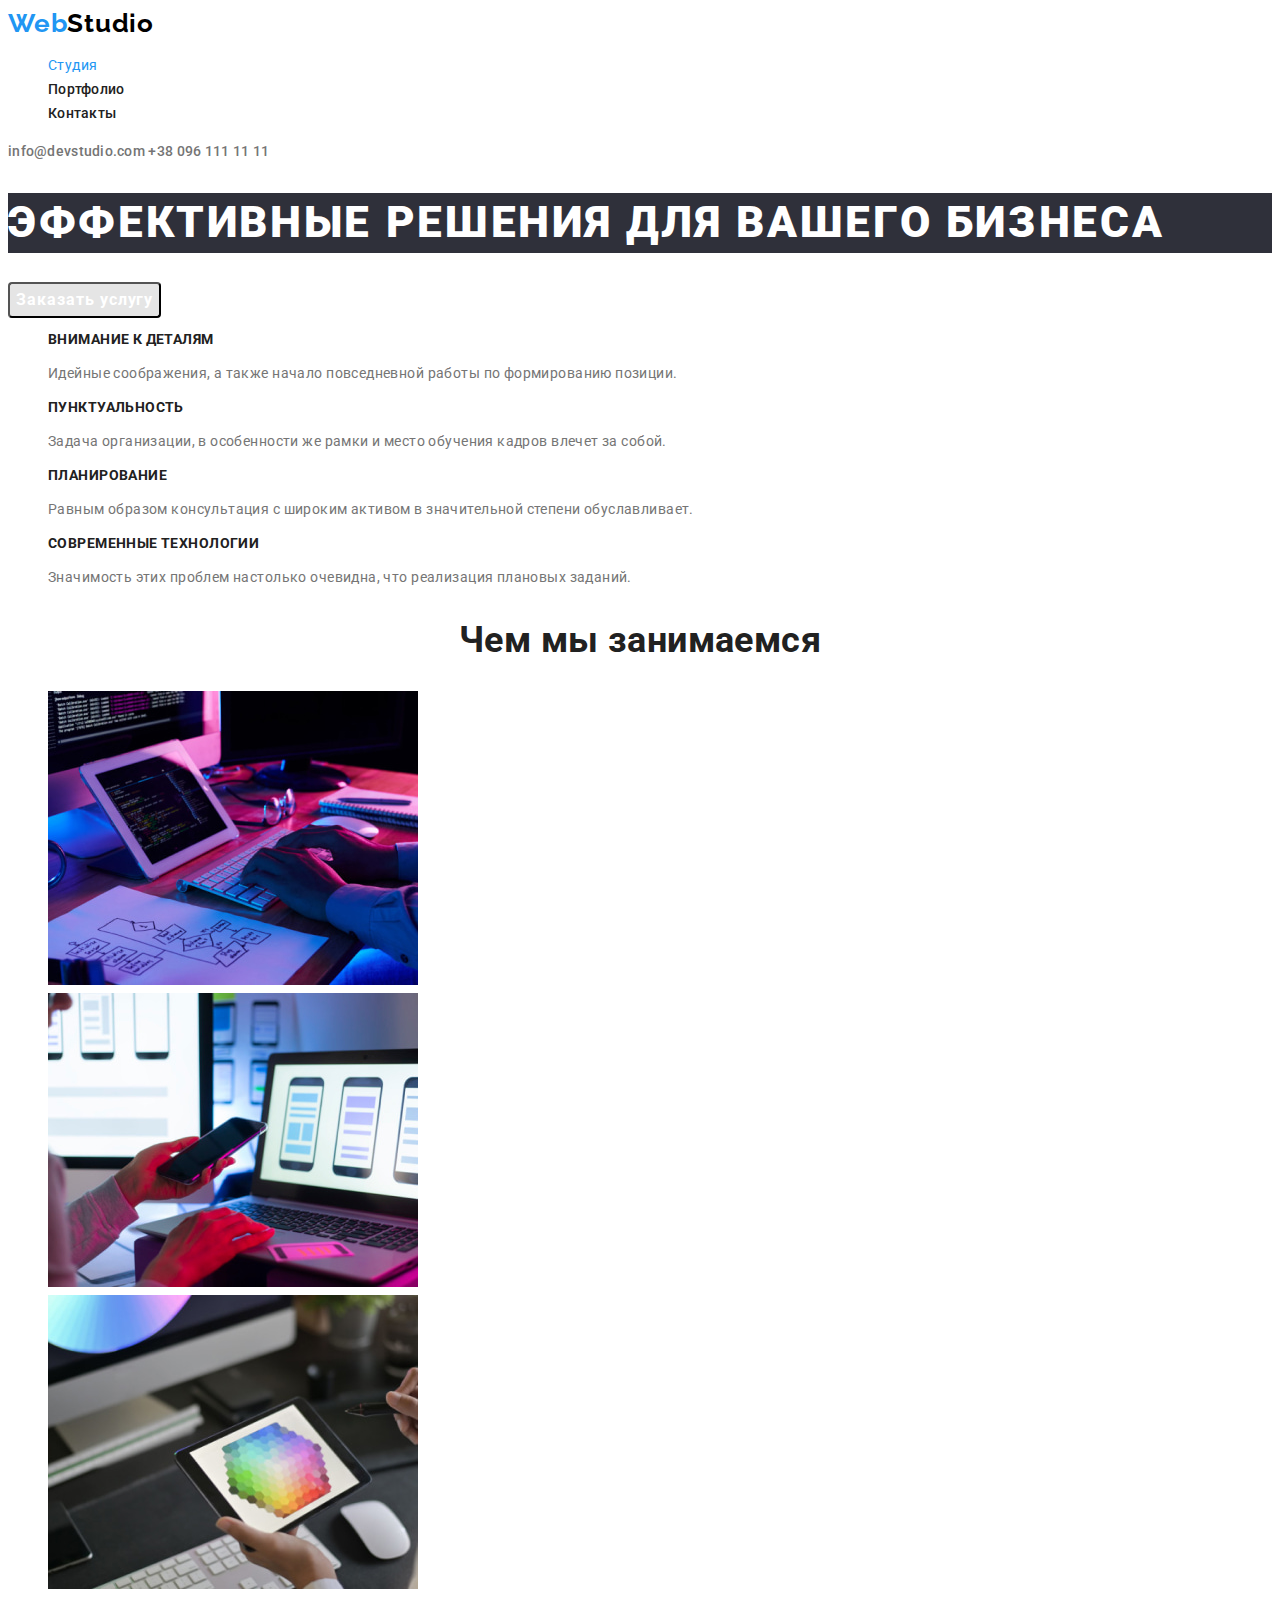
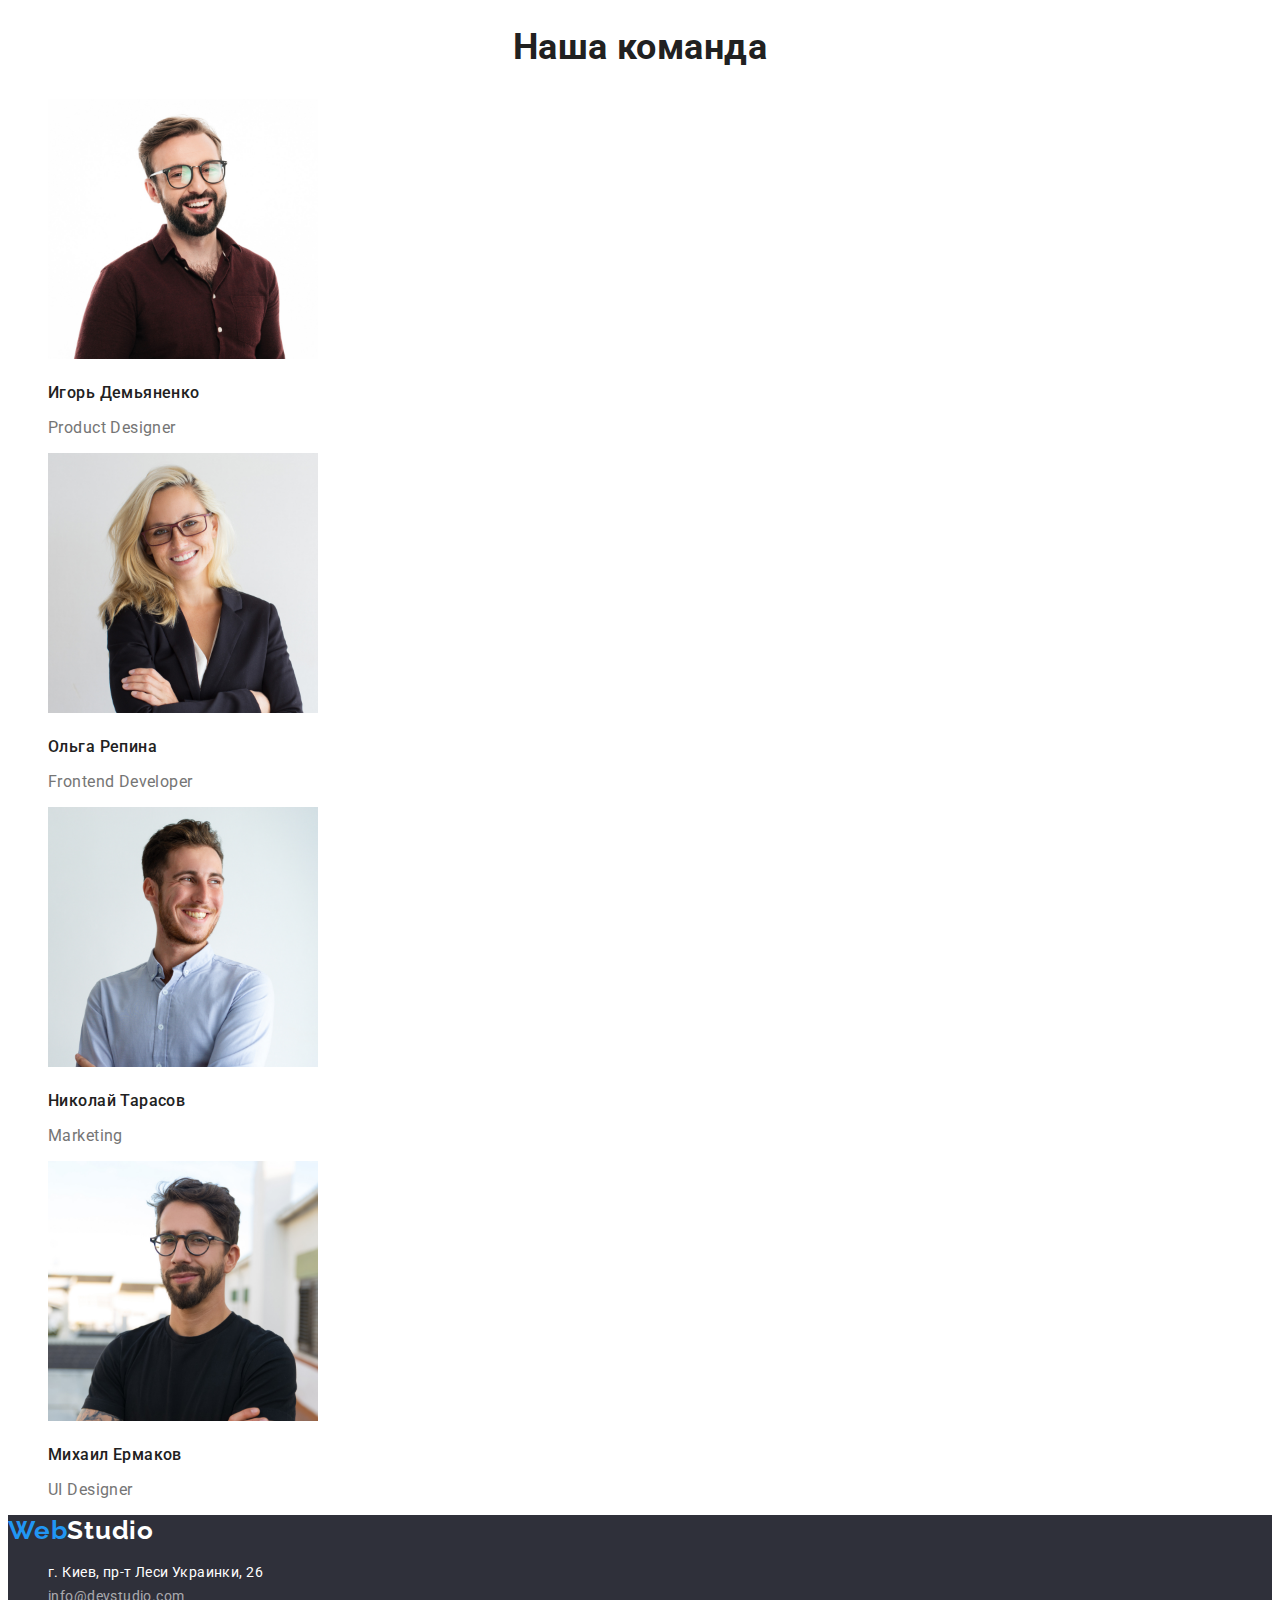
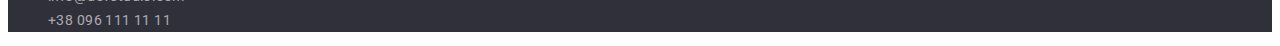
<file: index.html>
<!DOCTYPE html>
<html lang="ru">
<head>
    <meta charset="UTF-8">
    <meta http-equiv="X-UA-Compatible" content="IE=edge">
    <meta name="viewport" content="width=device-width, initial-scale=1.0">
    <title>WebStudio</title>
     <!--основні шрифти-->
     <link rel="preconnect" href="https://fonts.googleapis.com">
     <link rel="preconnect" href="https://fonts.gstatic.com" crossorigin>
     <link href="https://fonts.googleapis.com/css2?family=Raleway:wght@700&family=Roboto:wght@400;500;700;900&family=Tangerine&display=swap" rel="stylesheet">
     <!--кастомні стилі-->
     <link rel="stylesheet" href="./css/styles.css"/>
</head>
    <body>
        <!--Шапка-->
        <header class="header">
        <nav class="nav">
            <a class="logo-black link" href="./index.html"> <span class="logo-akcent">Web</span>Studio</a>
            <ul class="nav-list list">
                <li class="nav-item"><a class="link current" href="./index.html">Студия</a></li>
                <li class="nav-item"><a class="nav-link link" href="./portfolio.html">Портфолио</a></li>
                <li class="nav-item"><a class="nav-link link" href="">Контакты</a></li>
            </ul>
        </nav>
        <a class="header-mail link" href="mailto:info@devstudio.com">info@devstudio.com</a>
        <a class="header-phone link" href="tel:+380961111111">+38 096 111 11 11</a>
        </header>
        <!--Основний контент сторінки-->
        <main>
             <!--Замовити послугу-->
             <section class="order">
                 <h1 class="order-title" >Эффективные решения для вашего бизнеса</h1>
                 <button class="order-btn" type="button">Заказать услугу</button>
             </section>
            <!--Наші переваги-->
            <section class="hero">
                <h2 hidden>Преемущества компании</h2>
                <ul class="hero-list list">
                    <li class="hero-item"><h3 class="hero-title">Внимание к деталям</h3><p class="hero-text"> Идейные соображения, а также начало повседневной работы по формированию позиции.</p></li>
                    <li class="hero-item"><h3 class="hero-title">Пунктуальность</h3><p class="hero-text"> Задача организации, в особенности же рамки и место обучения кадров влечет за собой.</p></li>
                    <li class="hero-item"><h3 class="hero-title">Планирование</h3><p class="hero-text"> Равным образом консультация с широким активом в значительной степени обуславливает.</p></li>
                    <li class="hero-item"><h3 class="hero-title">Современные технологии</h3><p class="hero-text"> Значимость этих проблем настолько очевидна, что реализация плановых заданий.</p></li>
                </ul>
                </section> 
            <!--Чим ми займаємось-->
            <section class="about">
                <h2 class="about-title">Чем мы занимаемся</h2>
                    <ul class="about-list list">
                        <li class="about-item"> 
                            <img class="about-img"  src="./images/img-1.jpg" alt="Человек работают за компьютером, в редакторе HTML" width="370" height="294">
                        </li>
                        <li class="about-item"> 
                            <img class="about-img" src="./images/img-2.jpg" alt="Человек с телефоном в руках возле ноутбука" width="370" height="294">
                        </li>
                        <li class="about-item"> 
                            <img class="about-img" src="./images/img-3.jpg" alt="Человек с планшетом в руках, выбирает цвет" width="370" height="294">
                        </li>
                    </ul>
            </section>
            <!--Наша команда-->
            <section class="comand">
                <h2 class="comand-title" >Наша команда</h2>
                    <ul class="comand-list list">
                        <li class="comand-item">
                            <img class="comand-img" src="./images/img-4.jpg" alt="Игорь Демьяненко" width="270" height="260">
                            <h3 class="comand-subtitle">Игорь Демьяненко</h3>
                            <p  class="comand-text" lang="en">Product Designer</p>
                        </li>
                        <li class="comand-item">
                            <img class="comand-img" src="./images/img-5.jpg" alt="Ольга Репина" width="270" height="260">
                            <h3 class="comand-subtitle">Ольга Репина</h3>
                            <p class="comand-text" lang="en">Frontend Developer</p>
                        </li>
                        <li class="comand-item">
                            <img class="comand-img" src="./images/img-6.jpg" alt="Николай Тарасов" width="270" height="260">
                            <h3 class="comand-subtitle">Николай Тарасов</h3>
                            <p class="comand-text" lang="en">Marketing</p>
                        </li>
                        <li class="comand-item">
                            <img class="comand-img" src="./images/img-7.jpg" alt="Михаил Ермаков" width="270" height="260">
                            <h3 class="comand-subtitle">Михаил Ермаков</h3>
                            <p class="comand-text" lang="en">UI Designer</p>
                        </li>
                    </ul>
                </section>
        </main>
        <!-- Підвальчик-->
           <footer class="footer">
                <a class="logo-white link" href="./index.html"> <span class="logo-akcent">Web</span>Studio</a>
                <address class="address">
                    <ul class="address-list list">
                        <li class="address-item"> <a class="address-city link" href="https://goo.gl/maps/BRcKdjN6VGrAt3CW7">г. Киев, пр-т Леси Украинки, 26</a></li>
                        <li class="address-item"><a class="address-mail link" href="mailto:info@devstudio.com">info@devstudio.com</a></li>
                        <li class="address-item"><a class="address-phone link" href="tel:+380961111111">+38 096 111 11 11</a></li>
                    </ul>
                </address>
            </footer>
   </body>
</html>
</file>
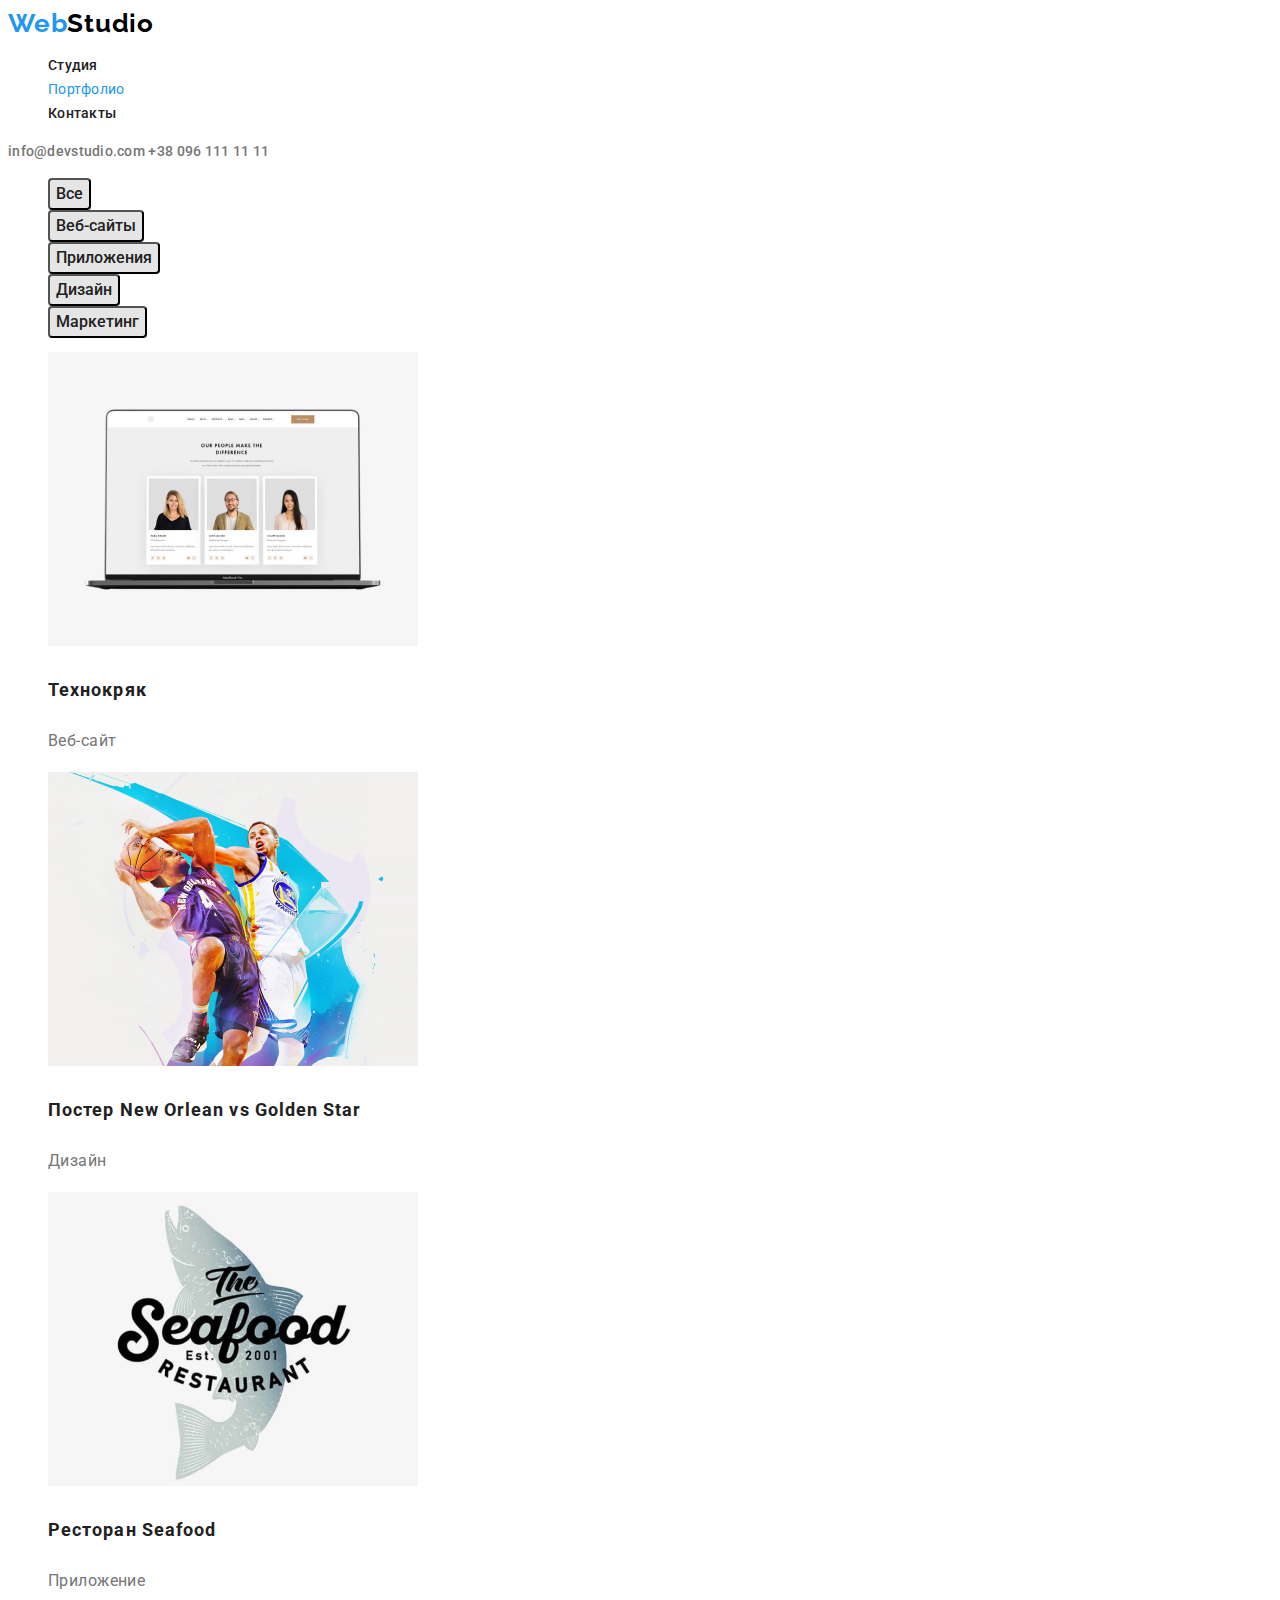
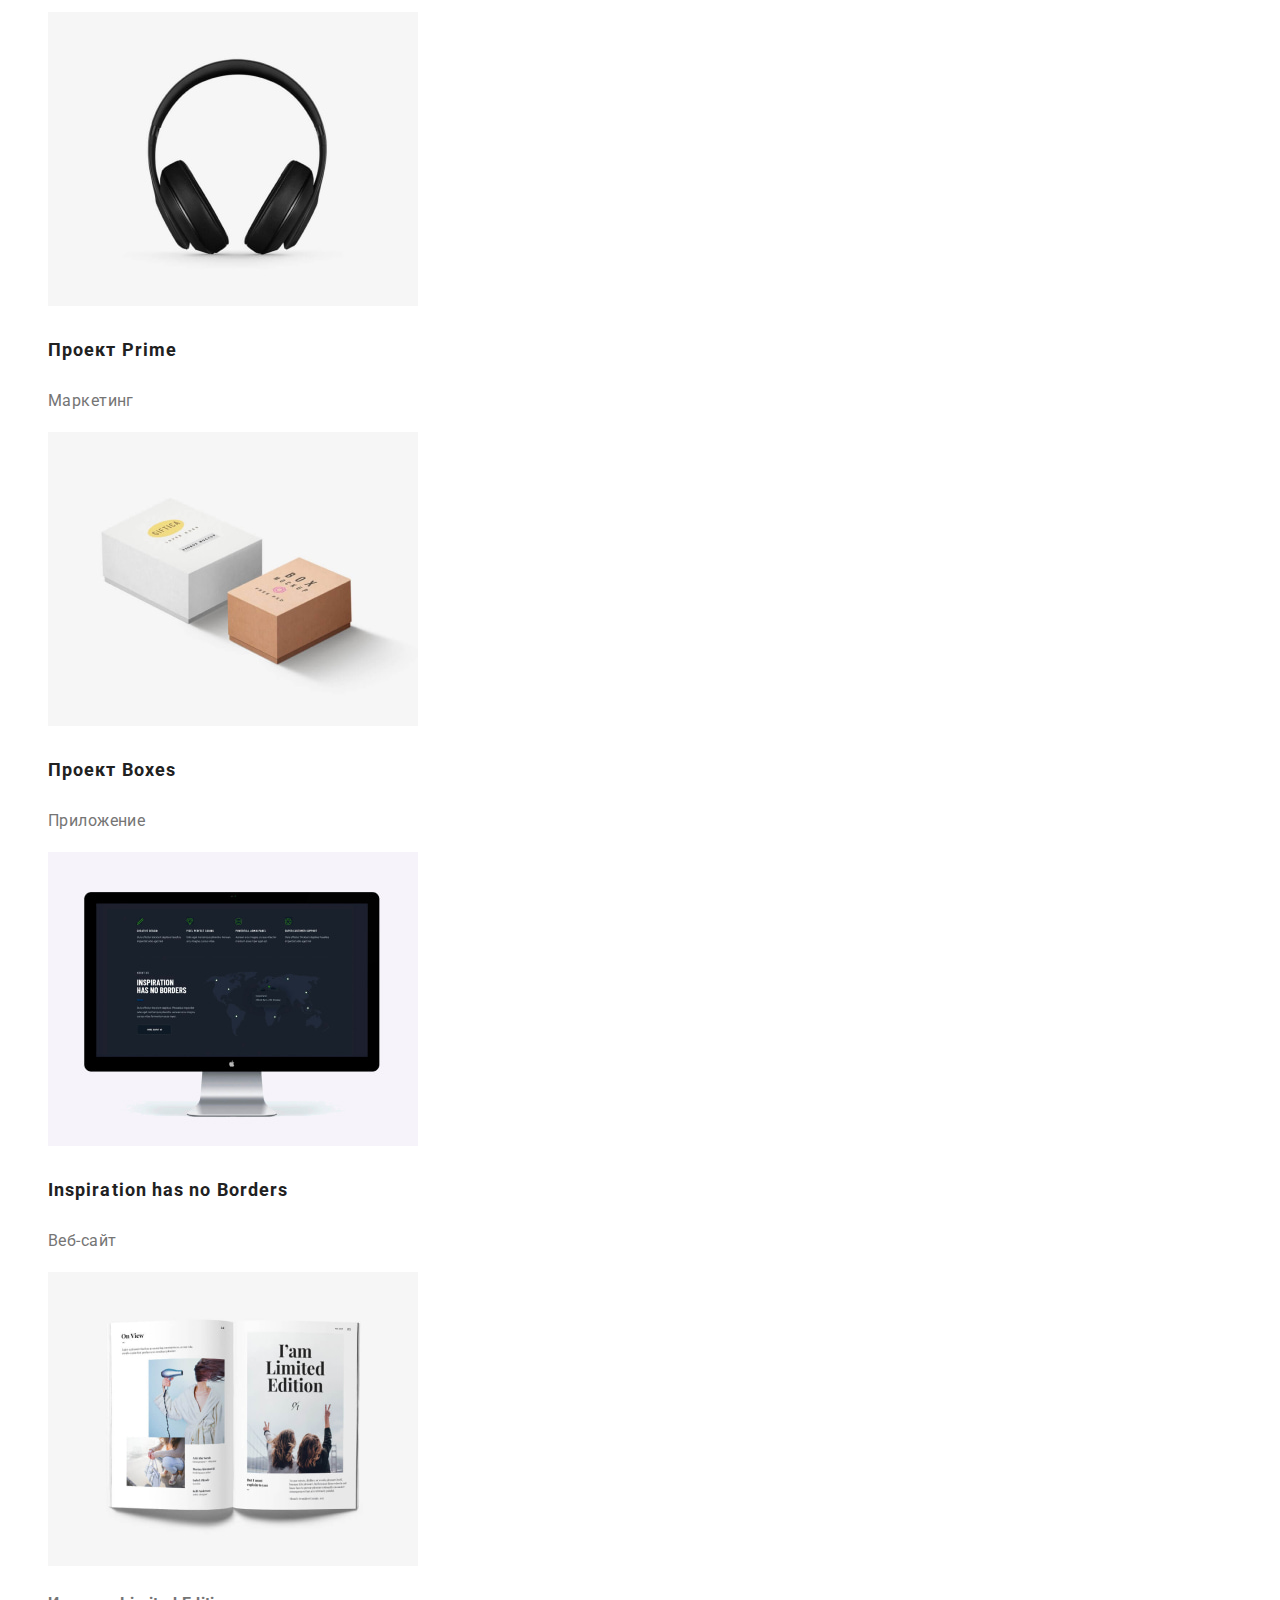
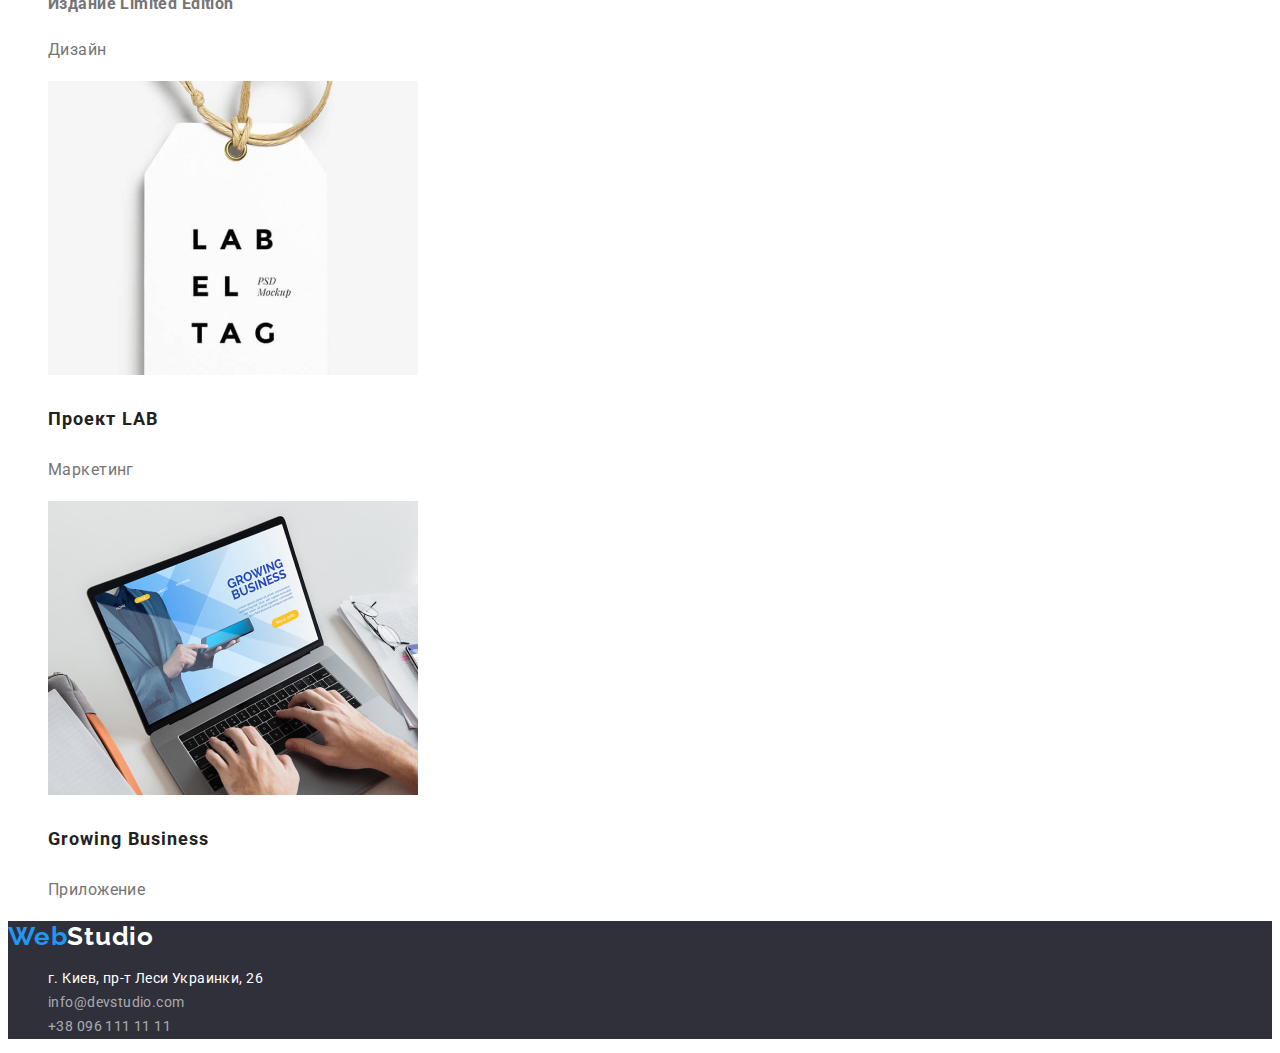
<file: portfolio.html>
<!DOCTYPE html>
<html lang="ru">
<head>
    <meta charset="UTF-8">
    <meta http-equiv="X-UA-Compatible" content="IE=edge">
    <meta name="viewport" content="width=device-width, initial-scale=1.0">
    <title>Portfolio</title>
    <!--основні шрифти-->
    <link rel="preconnect" href="https://fonts.googleapis.com">
    <link rel="preconnect" href="https://fonts.gstatic.com" crossorigin>
    <link href="https://fonts.googleapis.com/css2?family=Raleway:wght@700&family=Roboto:wght@400;500;700;900&family=Tangerine&display=swap" rel="stylesheet">
    <link rel="stylesheet" href="./css/styles.css" />
</head>
    <body>
        <!--Шапка-->
        <header class="header">
            <nav class="nav">
                <a class="logo-black link" href="./index.html"> <span class="logo-akcent">Web</span>Studio</a>
                <ul class="nav-list list">
                    <li class="nav-item"><a class="nav-link link" href="./index.html">Студия</a></li>
                    <li class="nav-item"><a class="link current" href="./portfolio.html">Портфолио</a></li>
                    <li class="nav-item"><a class="nav-link link" href="">Контакты</a></li>
                    
                </ul>
            </nav>
            <a class="header-mail link" href="mailto:info@devstudio.com">info@devstudio.com</a>
            <a class="header-phone link" href="tel:+380961111111">+38 096 111 11 11</a>
            </header>
        <!--Основний контент сторінки-->
        <main>
             <!--Блок кнопок навігації по портфоліо-->
              <h2 hidden>Наши работы</h2>
              <section class="portfolio">
                 <ul class="filter-list list">
                      <li class="filter-item"> <button class="filter-btn" type="button">Все</button></li>
                      <li class="filter-item"> <button class="filter-btn" type="button">Веб-сайты</button></li>
                      <li class="filter-item"> <button class="filter-btn" type="button">Приложения</button></li>
                      <li class="filter-item"> <button class="filter-btn" type="button">Дизайн</button></li>
                      <li class="filter-item"> <button class="filter-btn" type="button">Маркетинг</button></li>
                 </ul>
                <!--Портфоліо робіт-->
                <ul class="portfolio-list list">
                        <li class="portfolio-item">
                            <img class="portfolio-img" src="./images/img-p1.jpg" alt="ноутбук со страницей вебсайта" width="370" height="294">
                            <h3 class="portfolio-subtitle">Технокряк</h3>
                            <p class="portfolio-text">Веб-сайт</p>
                        </li>

                        <li class="portfolio-item">
                            <img class="portfolio-img" src="./images/img-p2.jpg" alt="два парня играют баскетбол" width="370" height="294">
                            <h3 class="portfolio-subtitle">Постер <span lang="en">New Orlean vs Golden Star</span></h3>
                            <p class="portfolio-text">Дизайн</p>
                        </li>

                        <li class="portfolio-item">
                            <img class="portfolio-img" src="./images/img-p3.jpg" alt="Изображение логотипа ресторана рыба" width="370" height="294">
                            <h3 class="portfolio-subtitle">Ресторан <span lang="en">Seafood</span></h3>
                            <p class="portfolio-text">Приложение</p>
                        </li>

                        <li class="portfolio-item">
                            <img class="portfolio-img" src="./images/img-p4.jpg" alt="наушники" width="370" height="294">
                            <h3 class="portfolio-subtitle">Проект <span lang="en">Prime</span></h3>
                            <p class="portfolio-text">Маркетинг</p>
                        </li>

                        <li class="portfolio-item">
                            <img class="portfolio-img" src="./images/img-p5.jpg" alt="две коробки" width="370" height="294">
                            <h3 class="portfolio-subtitle">Проект <span lang="en">Boxes</span></h3>
                            <p class="portfolio-text">Приложение</p>
                        </li>

                        <li class="portfolio-item">
                            <img  class="portfolio-img" src="./images/img-p6.jpg" alt="монитор" width="370" height="294">
                            <h3 class="portfolio-subtitle" lang="en">Inspiration has no Borders</h3>
                            <p class="portfolio-text">Веб-сайт</p>
                        </li>

                        <li class="portfolio-item">
                            <img class="portfolio-img" src="./images/img-p7.jpg" alt="две страницы журнала" width="370" height="294">
                            <h3 class="portfolio-title">Издание <span lang="en">Limited Edition</span></h3>
                            <p class="portfolio-text">Дизайн</p>
                        </li>

                        <li class="portfolio-item">
                            <img class="portfolio-img" src="./images/img-p8.jpg" alt="лист бумаги на шнурочке с надписью" width="370" height="294">
                            <h3 class="portfolio-subtitle">Проект <span lang="en">LAB</span></h3>
                            <p class="portfolio-text">Маркетинг</p>
                        </li>

                        <li class="portfolio-item">
                            <img class="portfolio-img" src="./images/img-p9.jpg" alt="человек работает за ноутбуком" width="370" height="294">
                            <h3  class="portfolio-subtitle" lang="en">Growing Business</h3>
                            <p class="portfolio-text">Приложение</p>
                        </li>
                    </ul>
                </section>
            </main>
            <!-- Підвальчик-->
            <footer class="footer">
                <a class="logo-white link" href="./index.html"> <span class="logo-akcent">Web</span>Studio</a>
                <address class="address">
                    <ul class="address-list list">
                        <li class="address-item"> <a class="address-city link" href="https://goo.gl/maps/BRcKdjN6VGrAt3CW7">г. Киев, пр-т Леси Украинки, 26</a></li>
                        <li class="address-item"><a class="address-mail link" href="mailto:info@devstudio.com">info@devstudio.com</a></li>
                        <li class="address-item"><a class="address-phone link" href="tel:+380961111111">+38 096 111 11 11</a></li>
                    </ul>
                </address>
            </footer>
   </body>
</html>
</file>
<file: css/styles.css>
:root {
/* main fonts*/
  --main-font: 'Roboto', sans-serif;
  --secondary-font: 'Raleway', sans-serif;
  /* text colors*/
  --black-logo-color: #000000;
  --main-text-color: #757575;
  --title-color: #212121;
  --akcent-color: #2196F3;
  --white-text-color: #ffffff; 
  /* background-colors*/
  --main-bg-color: #e5e5e5;
  --secondary-bg-color: #2f303a;
  --header-bg-color: #FFFFFF;
  }

/* common styles*/
body {
  font-family: var(--main-font) ;
  font-size: 14px;
  line-height: 1.71;
  letter-spacing: 0.03em;
  color: var(--main-text-color);
  }

 .list {
   list-style: none;
 }

 .link {
   text-decoration: none;
 }

/* header*/
.header {
  background-color: var(--header-bg-color)
}
.logo-black, .logo-white {
  font-family: var(--secondary-font);
  font-weight: 700;
  font-size: 26px;
  line-height: 1.19;
  letter-spacing: 0.03em;
  color: var(--black-logo-color)
  }
  .logo-white {
    color: #FFFFFF; }
 
.logo-akcent { 
   color: #2196F3;
  }
  .nav-link {
    font-weight: 500;
    line-height: 1.14;
    letter-spacing: 0.02em;
    color: var(--title-color);
    }


.nav-list .link.current {
  color: var(--akcent-color);
}
.header-mail, .header-phone {
  font-weight: 500;
  line-height: 1.14;
  letter-spacing: 0.02em;
  color: var(--main-text-color);
  }

  .nav-link:hover, .nav-link:focus,
  .header-mail:hover,
  .header-phone:hover
  .header-mail:focus,
  .header-phone:focus
   {
    color: var(--akcent-color);
  }

.order-title {
    font-weight: 900;
    font-size: 44px;
    line-height: 1.36;
    letter-spacing: 0.06em;
    text-transform: uppercase;
    color: var(--white-text-color);
    background-color: var(--secondary-bg-color);
    }
  
.order-btn {
    font-family: var(--main-font);
    font-weight: 700;
    font-size: 16px;
    line-height: 1.87;
    letter-spacing: 0.06em;
    color: var(--white-text-color);
    background-color: var(--main-bg-color) ;
    cursor: pointer;
    border-radius: 4px
    }
.order-btn:hover, 
.order-btn:focus {
  background-color: var(--akcent-color);
}
.hero-title {
      font-weight: 700;
      font-size: 14px;
      line-height: 1.14;
      letter-spacing: 0.03em;
      color: var(--title-color);
      text-transform: uppercase;
    }
  
.about-title, .comand-title {
      font-weight: 700;
      font-size: 36px;
      line-height: 1.16;
      text-align: center;
      color: var(--title-color);
        }
.comand-subtitle {
      font-weight: 500;
      font-size: 16px;
      line-height: 1.19;
      color: var(--title-color);
    }
.comand-text {
      font-size: 16px;
      line-height: 1.19;
       }
/*portfolio*/
.filter-btn {
  font-family: var(--main-font);
  font-weight: 500;
  font-size: 16px;
  line-height: 1.63;
  color: var(--title-color);
  cursor: pointer;
  background-color: var(--main-bg-color);
  border-radius: 4px;
}

.filter-btn:hover,
.filter-btn:focus {
  color: #ffffff;
 background-color: var(--akcent-color);
}

.portfolio-subtitle {
  font-weight: 700;
  font-size: 18px;
  line-height: 2.0;
  letter-spacing: 0.06em;
  color: var(--title-color);
}
.portfolio-text {
  font-size: 16px;
  line-height: 1.88;
   }

/*footer*/
.footer {
        background-color: var(--secondary-bg-color);
      }
      
      
.address-city {
  font-style: normal;
  color: #FFFFFF;
  }
  
  .address-mail, .address-phone {
  font-style: normal;
      color: rgba(255, 255, 255, 0.6);
  }
</file>
